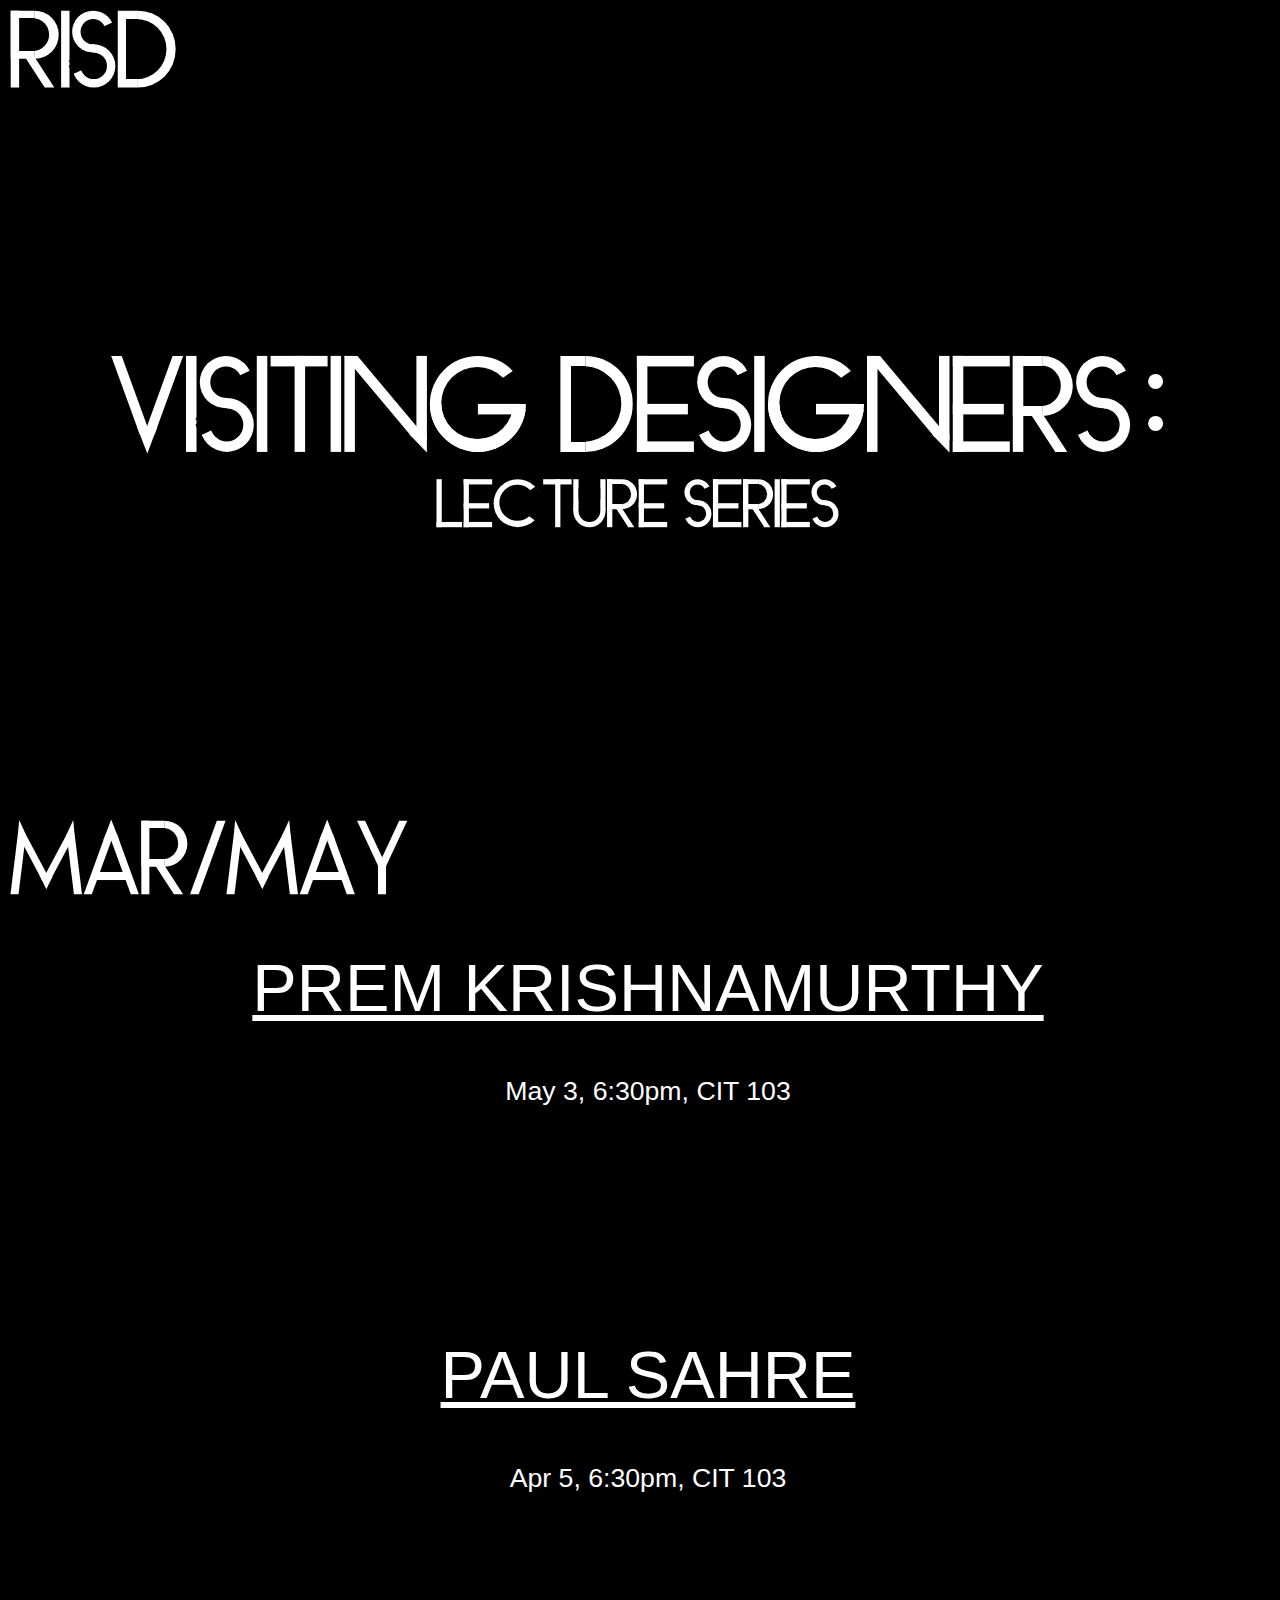
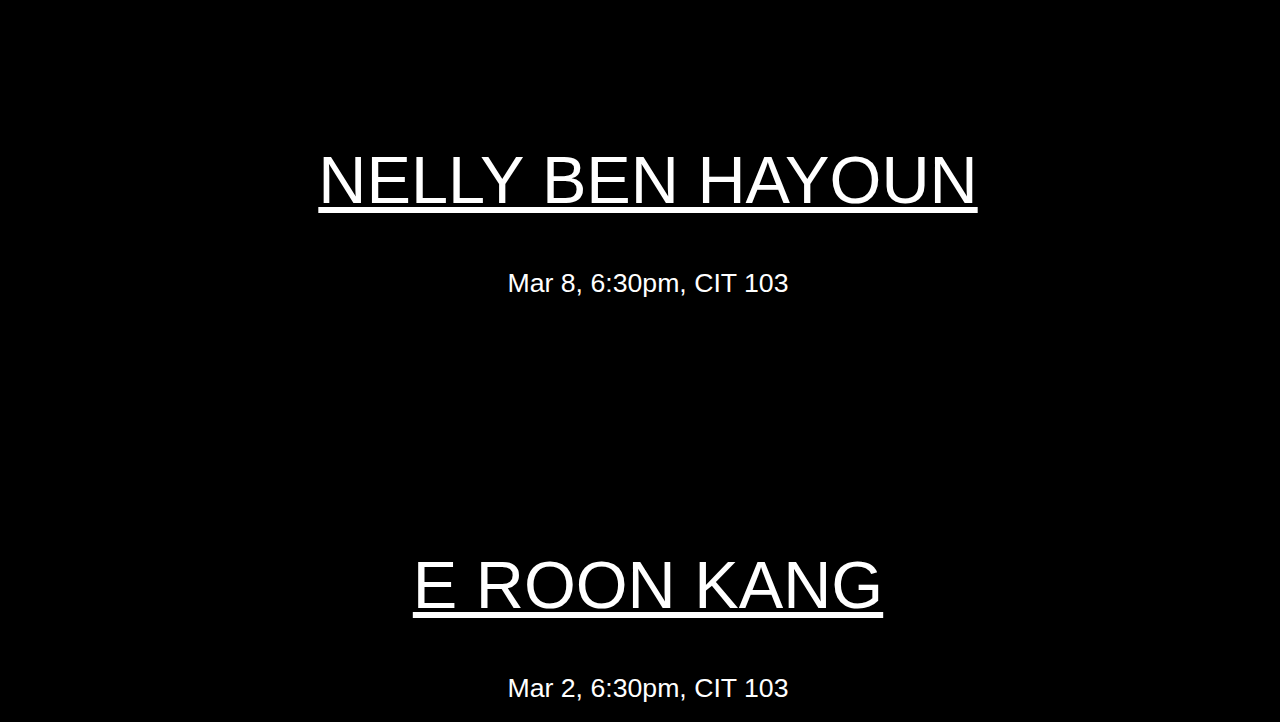
<file: index.html>
<!DOCTYPE html>
<html>
<head>
<meta name="viewport" content="width=device-width, initial-scale=1">
<link rel="stylesheet" href="index-stylesheet.css">
<title> RISD - Visiting Designers: Lecture Series </title>
</head>
<body>

<div id="navbar"> 
  <div class="block">
  <!-- Letter V -->
    <div class="letter letter-v">
    <div class="v-left"></div>
    <div class="v-right"></div>
     <div class="v-point"></div>
    </div>
    
  <!-- Letter I -->
    <div class="letter letter-i-1">  
    <div class="i-straight-1"></div>
    </div>
  <!-- Letter S -->
    <div class="letter letter-s-1">
    <div class="s-topcurve-1"></div>
    <div class="s-topcutout-1"></div>
    <div class="s-bottomcurve-1"></div>
    <div class="s-bottomcutout-1"></div>
    <div class="s-bottomboxcutout-1"></div>
    <div class="s-bottomboxcutout2-1"></div>
    <div class="s-bottomboxcutout3-1"></div>
    <div class="s-bottomboxcutout4-1"></div>
    </div>
  <!-- Letter I -->
  <div class="letter letter-i-2">  
  <div class="i-straight-2"></div>
  </div>
  <!-- Letter T -->
  <div class="letter letter-t">
  <div class="t-straight"></div>
  <div class="t-top"></div>
  </div>
  <!-- Letter I -->
  <div class="letter letter-i-3">  
  <div class="i-straight-3"></div>
  </div>
  <!-- Letter N -->
  <div class="letter letter-n"> 
  <div class="n-straight"></div>
  <div class="n-slant"></div>
  <div class="n-right"></div> 
  <div class="n-point"></div> 
  </div>
  <!-- Letter G -->
    <div class="letter letter-g"> 
    <div class="g-outer"></div>
    <div class="g-cutout"></div>
    <div class="g-cutout1"></div>
    <div class="g-semicircle"></div>
    <div class="g-thing"></div>    
    </div>
    <div class=space></div>
  <!-- Letter D -->
  <div class="letter letter-d-1">
  <div class="d-straight-1"></div>
  <div class="d-curve-1"></div>
  </div>
  <!-- Letter E -->
  <div class="letter letter-e">  
  <div class= "e-straight"></div>
  <div class= "e-top"></div>
  <div class="e-bottom"></div>  
  <div class="e-middle"></div>    
  </div>
  <!-- Letter S -->
  <div class="letter letter-s">
  <div class="s-topcurve"></div>
  <div class="s-topcutout"></div>
  <div class="s-bottomcurve"></div>
  <div class="s-bottomcutout"></div>
  <div class="s-bottomboxcutout"></div>
  <div class="s-bottomboxcutout2"></div>
  <div class="s-bottomboxcutout3"></div>
  <div class="s-bottomboxcutout4"></div>
  </div>
  <!-- Letter I -->
  <div class="letter letter-i">  
  <div class="i-straight"></div>
  </div>
  <!-- Letter G -->
  <div class="letter letter-g"> 
  <div class="g-outer"></div>
  <div class="g-cutout"></div>
  <div class="g-cutout1"></div>
  <div class="g-semicircle"></div>
  <div class="g-thing"></div>    
  </div>
  <!-- Letter N -->
  <div class="letter letter-n"> 
  <div class="n-straight"></div>
  <div class="n-slant"></div>
  <div class="n-right"></div> 
  <div class="n-point"></div> 
  </div>
  <!-- Letter E -->
  <div class="letter letter-e">  
  <div class= "e-straight"></div>
  <div class= "e-top"></div>
  <div class="e-bottom"></div>  
  <div class="e-middle"></div>    
  </div>
  <!-- Letter R -->
   <div class="letter letter-r">  
        <div class="r-straight"></div>
        <div class="r-topcurve"></div>  
        <div class="r-topcurvebox"></div>   
        <div class="r-thing"></div>
      </div>
<!-- Letter S -->
  <div class="letter letter-s">
  <div class="s-topcurve"></div>
  <div class="s-topcutout"></div>
  <div class="s-bottomcurve"></div>
  <div class="s-bottomcutout"></div>
  <div class="s-bottomboxcutout"></div>
  <div class="s-bottomboxcutout2"></div>
  <div class="s-bottomboxcutout3"></div>
  <div class="s-bottomboxcutout4"></div>
  </div>
<!-- SemiColon -->
  <div class="letter letter-colon">
  <div class="colon-top"></div>
  <div class="colon-bottom"></div>
  </div>
<div style="transform: scale(0.5);">
<!-- LETTER L --> 
    <div class="letter letter-l">  
        <div class="l-straight"></div>
        <div class="l-bottom"></div>      
      </div>
<!-- Letter E -->
   <div class="letter letter-e">  
    <div class= "e-straight"></div>
    <div class= "e-top"></div>
    <div class="e-bottom"></div>  
    <div class="e-middle"></div>    
    </div>
<!-- LETTER C -->
 <div class="letter letter-c">
        <div class="c-outer"></div>
         <div class="c-inner"></div>
        <div class="c-cutout"></div>
        <div class="c-cutout1"></div> 
    </div>
<!-- Letter T -->
  <div class="letter letter-t">
  <div class="t-straight"></div>
  <div class="t-top"></div>
  </div>
<!-- LETTER U FIXXXXXXXX-->
  <div class="letter letter-u">
            <div class="u-left"></div>
            <div class="u-right"></div>
            <div class="u-curve"></div>
            <div class="u-curvecutout"></div>
            <div class="u-curvebox"></div>
    </div>
<!-- Letter R -->
  <div class="letter letter-r">  
        <div class="r-straight"></div>
        <div class="r-topcurve"></div>  
        <div class="r-topcurvebox"></div>   
        <div class="r-thing"></div>
      </div>
<!-- Letter E -->
   <div class="letter letter-e">  
    <div class= "e-straight"></div>
    <div class= "e-top"></div>
    <div class="e-bottom"></div>  
    <div class="e-middle"></div>    
    </div>
<div class=space></div>
<!-- Letter S -->
  <div class="letter letter-s-1">
  <div class="s-topcurve-1"></div>
  <div class="s-topcutout-1"></div>
  <div class="s-bottomcurve-1"></div>
  <div class="s-bottomcutout-1"></div>
  <div class="s-bottomboxcutout-1"></div>
  <div class="s-bottomboxcutout2-1"></div>
  <div class="s-bottomboxcutout3-1"></div>
  <div class="s-bottomboxcutout4-1"></div>
  </div>
<!-- Letter E -->
   <div class="letter letter-e">  
    <div class= "e-straight"></div>
    <div class= "e-top"></div>
    <div class="e-bottom"></div>  
    <div class="e-middle"></div>    
    </div>
<!-- Letter R -->
  <div class="letter letter-r">  
        <div class="r-straight"></div>
        <div class="r-topcurve"></div>  
        <div class="r-topcurvebox"></div>   
        <div class="r-thing"></div>
      </div>
<!-- Letter I -->
  <div class="letter letter-i-2">  
  <div class="i-straight-2"></div>
  </div>
<!-- Letter E -->
   <div class="letter letter-e">  
    <div class= "e-straight"></div>
    <div class= "e-top"></div>
    <div class="e-bottom"></div>  
    <div class="e-middle"></div>    
    </div>
<!-- Letter S -->
  <div class="letter letter-s-1">
  <div class="s-topcurve-1"></div>
  <div class="s-topcutout-1"></div>
  <div class="s-bottomcurve-1"></div>
  <div class="s-bottomcutout-1"></div>
  <div class="s-bottomboxcutout-1"></div>
  <div class="s-bottomboxcutout2-1"></div>
  <div class="s-bottomboxcutout3-1"></div>
  <div class="s-bottomboxcutout4-1"></div>
  </div> </div>


</div> <!-- BLOCK -->
</div> <!-- NAV BAR -->




  <div class="container">
             

    <div class="event">
      <div class="event-title" aos="fade" ><a class="one" href="http://www.yahoo.com">Prem Krishnamurthy</a></div>
      <div class="event-date">May 3, 6:30pm, CIT 103</div>
</div>


    <div class="event">
      <div class="event-title" aos="fade" aos-duration="500"><a class="two" href="http://www.yahoo.com">Paul Sahre</a></div>
      <div class="event-date">Apr 5, 6:30pm, CIT 103</div>
    </div>
    ​

    <div class="event">
      <div class="event-title" aos="fade" aos-duration="500"><a class="three" href="http://www.yahoo.com">Nelly Ben Hayoun</a></div>
      <div class="event-date">Mar 8, 6:30pm, CIT 103</div>
    </div>
    ​

    <div class="event">
      <div class="event-title" aos="fade" aos-duration="500"><a class="four" href="http://www.yahoo.com">E Roon Kang</a></div>
       <div class="event-date">Mar 2, 6:30pm, CIT 103</div>
    </div>
    ​
</div>
</div>

<script>
var prevScrollpos = window.pageYOffset;
window.onscroll = function() {
var currentScrollPos = window.pageYOffset;
  if (prevScrollpos > currentScrollPos) {
    document.getElementById("navbar").style.top = "45%";
  } else {
    document.getElementById("navbar").style.top = "-500px";
  }
  prevScrollpos = currentScrollPos;
}

</script>



<div class= "RISD">

<!-- Letter R -->
  <div class="letter letter-r">  
        <div class="r-straight"></div>
        <div class="r-topcurve"></div>  
        <div class="r-topcurvebox"></div>   
        <div class="r-thing"></div>
      </div>

<!-- Letter I -->
        <div class="letter letter-i">  
        <div class="i-top"></div>
        <div class="i-straight"></div>
        <div class="i-bottom"></div>      
       </div>

<!-- Letter S -->
  <div class="letter letter-s">
    <div class="s-topcurve"></div>
    <div class="s-topcutout"></div>
    <div class="s-bottomcurve"></div>
    <div class="s-bottomcutout"></div>
    <div class="s-bottomboxcutout"></div>
    <div class="s-bottomboxcutout2"></div>
    <div class="s-bottomboxcutout3"></div>
    <div class="s-bottomboxcutout4"></div>
    </div>

<!-- Letter D -->
    <div class="letter letter-d">
    <div class="d-straight"></div>
    <div class="d-curve"></div>
    </div>

  </div>

<div class=date>
  
  <!--LETTER M -->
    <div class="letter letter-m"> 
    <div class="m-left"></div>
    <div class="m-leftinner"></div>
    <div class="m-point1"></div>
    <div class="m-bottompoint"></div>
    <div class="m-rightinner"></div>
    <div class="m-right"></div>     
    <div class="m-point2"></div>  
    </div>

  <!-- LETTER A -->
   <div class="letter letter-a">             
    <div class="a-leftslant"></div>
    <div class="a-rightslant"></div>
    <div class="a-middle"></div>
    <div class="a-point"></div>
    </div>

  <!-- Letter R -->

    <div class="letter letter-r">  
    <div class="r-straight"></div>
    <div class="r-topcurve"></div>  
    <div class="r-topcurvebox"></div>   
    <div class="r-thing"></div>
    </div>

  <!-- SLASH -->
    <div class="letter letter-slash">
      <div class="slash-straight"></div>
    </div>

  <!--LETTER M -->
    <div class="letter letter-m"> 
    <div class="m-left"></div>
    <div class="m-leftinner"></div>
    <div class="m-point1"></div>
    <div class="m-bottompoint"></div>
    <div class="m-rightinner"></div>
    <div class="m-right"></div>     
    <div class="m-point2"></div>  
    </div>

  <!-- LETTER A -->
   <div class="letter letter-a">             
    <div class="a-leftslant"></div>
    <div class="a-rightslant"></div>
    <div class="a-middle"></div>
    <div class="a-point"></div>
    </div>

  <!-- LETTER Y -->
   <div class="letter letter-y">
    <div class="y-left"></div>
    <div class="y-right"></div>
    <div class="y-bottom"></div>
    </div>

</div>



</body>
</html>
</file>
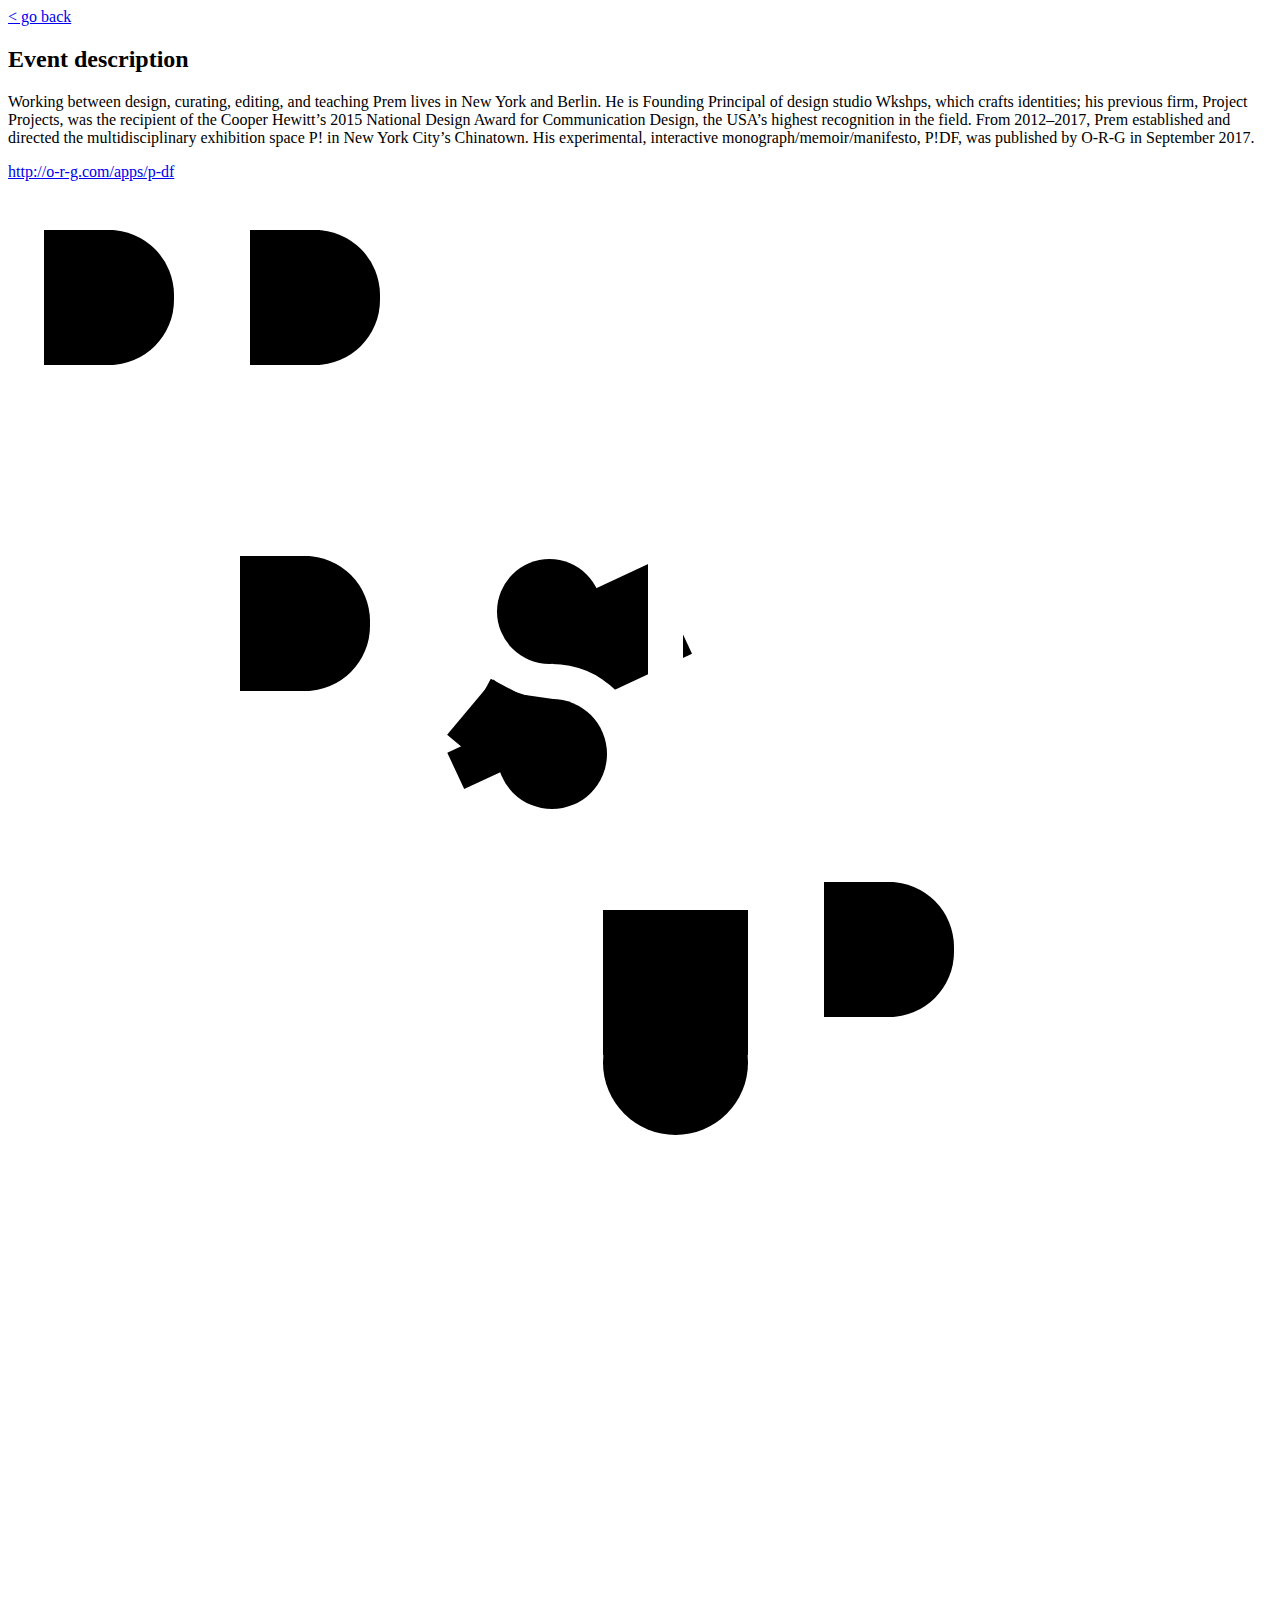
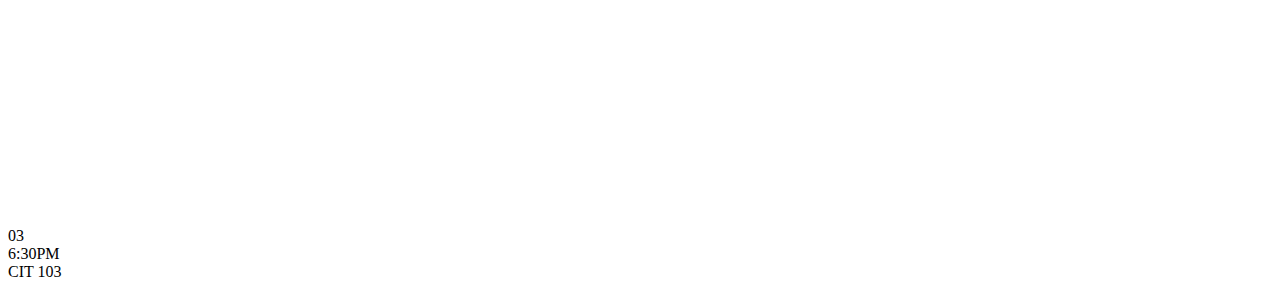
<file: HTML/Prem.html>
<!DOCTYPE html>

<html>
<head>
	<title> Prem Krishnamurthy </title>
<link rel="stylesheet" href="https://justinely205.github.io/web-poster/css/prem.css">
<link rel="stylesheet" href="https://justinely205.github.io/web-poster/CSS/stylesheet.css">
</head>


<body>

<a href="https://justinely205.github.io/web-poster/index.html" class="button">< go back</a>	

<div id="navbar"> 

  <div class="event-description">
  	<h2> Event description </h2>
        <p>Working between design, curating, editing, and teaching Prem lives in New York and Berlin. He is Founding Principal of design studio Wkshps, which crafts identities; his previous firm, Project Projects, was the recipient of the Cooper Hewitt’s 2015 National Design Award for Communication Design, the USA’s highest recognition in the field. From 2012–2017, Prem established and directed the multidisciplinary exhibition space P! in New York City’s Chinatown. His experimental, interactive monograph/memoir/manifesto, P!DF, was published by O-R-G in September 2017.</p>
        <p><a href="http://o-r-g.com/apps/p-df">http://o-r-g.com/apps/p-df</a></p>
      </div>
</div>
<div class="blackbar"></div>




<div class=name>

<!--LETTER P -->
	<div class="letter letter-p">
        <div class="p-straight"></div>
        <div class="p-topcurve"></div>  
        <div class="p-topcurvebox"></div>	
        <div class="p-inside-topcurve"></div>
        <div class="p-inside-topcurvebox"></div>	
    	</div>

<!--LETTER R -->
	<div class="letter letter-r">  
        <div class="r-straight"></div>
        <div class="r-topcurve"></div>  
        <div class="r-topcurvebox"></div>   
        <div class="r-inside-topcurve"></div>
        <div class="r-thing"></div>
        <div class="r-inside-topcurvebox"></div> 	
    	</div>

<!--LETTER E -->
	<div class="letter letter-e">  
        <div class= "e-straight"></div>
        <div class= "e-top"></div>
        <div class="e-bottom"></div>  
        <div class="e-middle"></div>		
    	</div>

<!--LETTER M -->
    <div class="letter letter-m"> 
        <div class="m-left"></div>
        <div class="m-leftinner"></div>
        <div class="m-point1"></div>
        <div class="m-bottompoint"></div>
        <div class="m-rightinner"></div>
        <div class="m-right"></div>   	
        <div class="m-point2"></div>	
    	</div>

<div class=space></div>

<div class="last">
<!--LETTER k -->
	<div class="letter letter-k"> 
        <div class="k-straight"></div> 
        <div class="k-top"></div>
        <div class="k-bottom"></div>  
        <div class="k-white"></div>		
    	</div>


<!--LETTER R -->
	<div class="letter letter-r">  
        <div class="r-straight"></div>
        <div class="r-topcurve"></div>  
        <div class="r-topcurvebox"></div>   
        <div class="r-inside-topcurve"></div>
        <div class="r-thing"></div>
        <div class="r-inside-topcurvebox"></div> 	
    	</div>

<!--LETTER I -->
  <div class="letter letter-i">  
        <div class="i-straight"></div>
    	</div>

<!--LETTER S -->
    	<div class="letter letter-s">
			<div class="s-topcurve"></div>
			<div class="s-topcutout"></div>
			<div class="s-inside-topcurve"></div>
		<div class="s-bottomcurve"></div>
		<div class="s-bottomcutout"></div>
		<div class="s-bottomboxcutout"></div>
		<div class="s-bottomboxcutout2"></div>
			<div class="s-inside-bottomcurve"></div>
			<div class="s-bottomboxcutout3"></div>
			<div class="s-bottomboxcutout4"></div>
		</div>

<!--LETTER H -->	
	<div class="letter letter-h">   
        <div class="h-left"></div>
        <div class="h-right"></div>
        <div class= "h-middle"></div> 		
    	</div>

<!--LETTER N -->
    	<div class="letter letter-n"> 
		<div class="n-straight"></div>
		<div class="n-slant"></div>
		<div class="n-right"></div> 
		<div class="n-point"></div> 
    	</div>

<!--LETTER A -->
    	<div class="letter letter-a">       	 		
			<div class="a-leftslant"></div>
			<div class="a-rightslant"></div>
			<div class="a-middle"></div>
			<div class="a-point"></div>
    	</div>

<!--LETTER M -->
     	<div class="letter letter-m"> 
        <div class="m-left"></div>
        <div class="m-leftinner"></div>
        <div class="m-point1"></div>
        <div class="m-bottompoint"></div>
        <div class="m-rightinner"></div>
        <div class="m-right"></div>   	
        <div class="m-point2"></div>	
    	</div>

<!--LETTER U -->
    		<div class="letter letter-u">
            <div class="u-left"></div>
            <div class="u-right"></div>
            <div class="u-curve"></div>
            <div class="u-curvecutout"></div>
            <div class="u-curvebox"></div>
		</div>

<!--LETTER R -->
<div class="letter letter-r">  
        <div class="r-straight"></div>
        <div class="r-topcurve"></div>  
        <div class="r-topcurvebox"></div>   
        <div class="r-inside-topcurve"></div>
        <div class="r-thing"></div>
        <div class="r-inside-topcurvebox"></div> 	
    	</div>

<!--LETTER T -->
    	<div class="letter letter-t">
        <div class="t-straight"></div>
        <div class="t-top"></div>
		</div>

<!--LETTER H -->
		<div class="letter letter-h">   
        <div class="h-left"></div>
        <div class="h-right"></div>
        <div class= "h-middle"></div> 		
    	</div>

<!--LETTER Y -->
    	<div class="letter letter-y">
        <div class="y-left"></div>
        <div class="y-right"></div>
        <div class="y-bottom"></div>
		</div>

</div>		

</div>

<div class="date">

<!--LETTER M -->
    <div class="letter letter-m"> 
    <div class="m-left"></div>
    <div class="m-leftinner"></div>
    <div class="m-point1"></div>
    <div class="m-bottompoint"></div>
    <div class="m-rightinner"></div>
    <div class="m-right"></div>     
    <div class="m-point2"></div>  
    </div>

<!-- LETTER A -->
   <div class="letter letter-a">             
    <div class="a-leftslant"></div>
    <div class="a-rightslant"></div>
    <div class="a-middle"></div>
    <div class="a-point"></div>
    </div>

<!-- LETTER Y -->
   <div class="letter letter-y">
    <div class="y-left"></div>
    <div class="y-right"></div>
    <div class="y-bottom"></div>
    </div>



<div class="number">03</div>

</div>

<div class="time">6:30PM <br> CIT 103</div>

<script>
var prevScrollpos = window.pageYOffset;
window.onscroll = function() {
var currentScrollPos = window.pageYOffset;
  if (prevScrollpos > currentScrollPos) {
    document.getElementById("navbar").style.top = "55%";
  } else {
    document.getElementById("navbar").style.top = "-500px";
  }
  prevScrollpos = currentScrollPos;
}

</script>
</body>

</html>
</file>
<file: index-stylesheet.css>
body {
  /** Code By Webdevtrick ( https://webdevtrick.com ) **/

  width: 100%;
  height: 100vh;
  font-family: Arial, helvetica, sans-serif;
  background: black;
  color: white;
}




.letter {

            width:420px; /*resize as you see fit */
            height:420px; /*resize as you see fit */
            display:inline-block; /* this makes block level elements act like letters (so they sit next to eachother) */
            border:3px solid transparent; /*feel free to remove or hide this rule */
            position:relative; /* IMPORTANT: any element with position:absolute inside this container will now be relative to bounds of this element; */
          }

          .letter div {
            position:absolute;
          }

.container {
  width: 100%;
  position: absolute;
  top: 80%;
  text-align: left;
  background: black;
}


.event-title {
    font-family: 'Arial' , sans-serif;
    font-weight: medium ;
    font-size: 50pt;
    text-align: center;
    margin: 50px auto;
    padding-top: 180px;
    text-transform: uppercase;

}

.event-date {
    font-family: 'Arial', sans-serif;
    font-weight: lighter;
    font-size: 20pt;
    text-align: center; 

}



a.one:link {
  color: inherit;
}

a.one:visited {
  color:inherit;
}

a.one:hover {
  color:red;
  text-decoration: underline;
}

a.two:link {
  color: inherit;
}

a.two:visited {
  color:inherit;
}

a.two:hover {
  color:yellow;
  text-decoration: underline;
}

a.three:link {
  color: inherit;
}

a.three:visited {
  color:inherit;
}

a.three:hover {
  color:blue;
  text-decoration: underline;
}

a.four:link {
  color: inherit;
}

a.four:visited {
  color:inherit;
}

a.four:hover {
  color:red;
  text-decoration: underline;
}


.RISD {
  /*position: absolute;*/
    position: fixed;
  text-align: left;
    width:700px;
  transform: scale(0.24);
    transform-origin: 0% 0%;
    top: 10px; left: 10px;
}


 /* LETTER R */

  .letter-r {
        height:320px;
        width:200px;
    }

    .r-straight {
    background:white;
    width: 35px;
    height: 320px;
}

.r-topcurve {
    position:relative;
    width:100px; height:200px;
    margin:0 auto;
    overflow:hidden;
    left:100px;
    border-radius: 0 100px 100px 0;

}
.r-topcurve:after{
    content:'';
    position:absolute;
    left:-70px; top:32px;
    border-radius:100%;
    width:130px; height:135px;
    box-shadow: 0px 0px 0px 2000px white;
}

    .r-topcurvebox {
    position:relative;
    width:100px; height:200px;
    margin:0 auto;
    overflow:hidden;
}
  .r-topcurvebox:after{
    content:'';
    position:absolute;
    left:35px; top:32px;
    width:70px; height:135px;
    box-shadow: 0px 0px 0px 2000px white;
}

    .r-thing {
       background: white;
      width: 40px;
      height: 150px;
      left: 93px;
      top:170px;
      transform: skew(33deg);
    }

 /* LETTER I */

.letter-i {
    height:320px;
    width:35px;
}


.i-straight {
    background: white;
    height: 320px;
    width: 35px;
}

/* LETTER S */
.letter-s {
    height:320px;
    width:180px;
}

.s-topcurve{
    position:relative;
    width:175px; height:175px;
    margin:0 auto;
    overflow:hidden;
    border-radius: 100%;
}
.s-topcurve:after{
    content:'';
    position:absolute;
    left:35px; top:35px;
    border-radius:100%;
    width:105px; height:105px;
    box-shadow: 0px 0px 0px 2000px white;
}

.s-bottomcurve{
    position:relative;
    width:180px; height:180px;
    margin:0 auto;
    overflow:hidden;
    border-radius: 100%;
    top:140px;
}
.s-bottomcurve:after{
    content:'';
    position:absolute;
    left:35px; top:35px;
    border-radius:100%;
    width:110px; height:110px;
    box-shadow: 0px 0px 0px 2000px white;
}

.s-topcutout {
    width:100px;
    height:130px;
    transform: rotate(65deg);
    left: 100px;
    top:47px;
    background: black;
}

.s-bottomcutout {
    background: black;
    width:40px;
    height:80px;
    transform: rotate(65deg);
    top:190px;
    left: 10px;
}

.s-bottomboxcutout {
    background:black;
    width:62px;
    height:72px;
    top: 167px;
    left:1px;
    transform: rotate(40deg);
}

.s-bottomboxcutout2 {
    background:black;
    width:50px;
    height:50px;
    top:168px;
    left: 25px;
    transform: rotate(18deg);
}

.s-bottomboxcutout3 {
    background:black;
    width: 30px;
    height:30px;
    top:173px;
    left:61px;
    transform: rotate(8deg);
}

.s-bottomboxcutout4 {
    background: black;
    width:30px;
    height:30px;
    top:160px;
    left:20px;
    transform: rotate(28deg);
}




/* LETTER D */

 .letter-d {
        height:320px;
        width:245px;
    }

   
.d-straight {
    position:relative;
    width:84px; height:320px;
    margin:0 auto;
    overflow:hidden;
    left:0px;
    top:0px;
}
.d-straight:after{
    content:'';
    position:absolute;
    left:34px; top:34px;
    border-radius:0%;
    width:50px; height:252px;
    box-shadow: 5px 40px 0px 2000px white;
}


.d-curve{
    position:relative;
    width:157px; height:320px;
    margin:0 auto;
    overflow:hidden;
    left:84px;
    border-radius: 0 200px 200px 0;
}
.d-curve:after{
    content:'';
    position:absolute;
    left:-133px; top:34px;
    border-radius:100%;
    width:252px; height:252px;
    box-shadow: 0px 0px 0px 2000px white;
}

.title {
  position: fixed;
    text-align: center;
    width:3600px;
    transform: scale(0.25);
    transform-origin: 0% 0%;
    top: 50%;
    left: 50%;
    margin-top: -50px;
    margin-left: -450px;

}
 



/* LETTER V */

.letter-v {
    height:320px;
    width:237px;
}

    .v-left {
      background: white;
      width: 35px;
      height: 260px;
      left: 45px;
      transform: skew(20deg);
      
    }

    .v-right {
      background: white;
      width: 35px;
      height: 260px;
      left: 155px;
      transform: skew(-20deg);
    }

    .v-point {
      width: 0;
      height: 0;
      border-left:34px solid transparent;
      border-right: 35px solid transparent;
      border-bottom: 90px solid white;
      left: 83px;
      top: 235px;
      transform: rotate(180deg);
    }

 /* LETTER I */

.letter-i-1 {
    height:320px;
    width:35px;
}


.i-straight-1 {
    background: white;
    height: 320px;
    width: 35px;
}

/* LETTER S */
.letter-s-1 {
    height:320px;
    width:180px;
}

.s-topcurve-1{
    position:relative;
    width:175px; height:175px;
    margin:0 auto;
    overflow:hidden;
    border-radius: 100%;
}
.s-topcurve-1:after{
    content:'';
    position:absolute;
    left:35px; top:35px;
    border-radius:100%;
    width:105px; height:105px;
    box-shadow: 0px 0px 0px 2000px white;
}

.s-bottomcurve-1{
    position:relative;
    width:180px; height:180px;
    margin:0 auto;
    overflow:hidden;
    border-radius: 100%;
    top:140px;
}
.s-bottomcurve-1:after{
    content:'';
    position:absolute;
    left:35px; top:35px;
    border-radius:100%;
    width:110px; height:110px;
    box-shadow: 0px 0px 0px 2000px white;
}

.s-topcutout-1 {
    width:100px;
    height:130px;
    transform: rotate(65deg);
    left: 100px;
    top:47px;
    background: black;
}

.s-bottomcutout-1 {
    background:black;
    width:40px;
    height:80px;
    transform: rotate(65deg);
    top:190px;
    left: 10px;
}

.s-bottomboxcutout-1 {
    background:black;
    width:62px;
    height:72px;
    top: 167px;
    left:1px;
    transform: rotate(40deg);
}

.s-bottomboxcutout2-1 {
    background:black;
    width:50px;
    height:50px;
    top:168px;
    left: 25px;
    transform: rotate(18deg);
}

.s-bottomboxcutout3-1 {
    background:black;
    width: 30px;
    height:30px;
    top:173px;
    left:61px;
    transform: rotate(8deg);
}

.s-bottomboxcutout4-1 {
    background: black;
    width:30px;
    height:30px;
    top:160px;
    left:20px;
    transform: rotate(28deg);
}

 /* LETTER I */

.letter-i-2 {
    height:320px;
    width:35px;
}


.i-straight-2 {
    background: white;
    height: 320px;
    width: 35px;
}

/* LETTER T */

.letter-t {
    width:190px;
    height:320px;
}

.t-straight {
    background:white;
    width: 35px;
    height: 320px;
    left:80px;
}

.t-top {
    background:white;
    width: 190px;
    height: 35px;
}

 /* LETTER I */

.letter-i-3 {
    height:320px;
    width:35px;
}


.i-straight-3 {
    background: white;
    height: 320px;
    width: 35px;
}

/* LETTER N*/

.letter-n{
    height:320px;
    width:275px;
}

.n-straight {
    background:white;
    height:320px;
    width:35px;
}

.n-slant {
      background: white;
      width: 45px;
      height: 270px;
      left: 112px;
      transform: skew(40deg);
}

.n-right {
    background:white;
    width:35px;
    height:280px;
    left: 240px;
}

.n-point {
    width:0px;
    height: 0;
    border-style: solid;
    border-width: 0 58px 60px 0;
    border-color: transparent white transparent transparent;
    left: 217px;
    top: 261.5px;
}

/* LETTER G */

.letter-g{
    height:320px;
    width: 320px;
}

 .g-outer{
    position:relative;
    width:320px; height:320px;
    margin:0 auto;
    overflow:hidden;
    border-radius: 100%;
}
  .g-outer:after{
    content:'';
    position:absolute;
    left:38px; top:37px;
    border-radius:100%;
    width:240px; height:240px;
    box-shadow: 0px 0px 0px 2000px white;
}


    .g-cutout1 {
        width:130px;
        height: 80px;
        background: black;
        left:218px;
        top: 85px;
        transform: rotate(55deg);
    }


.g-semicircle{
    position:relative;
    width:320px; height:160px;
    border-radius: 0 0 160px 160px;
    margin:0 auto;
    overflow:hidden;
    top:160px;
}
.g-semicircle:after{
    content:'';
    position:absolute;
    left:38px; top:px;
    border-radius:0 0 122.5px 122.5px;
    width:245px; height:122.5px;
    box-shadow: 0px 0px 0px 2000px white;
}


     .g-thing {
        background:white;
        width:140px;
        height:35px;
        top: 160px;
        left: 160px;
    }

.space{
    width: 100px;
    height :320px;
    background: transparent;
    display: inline-block;
}


/* LETTER D */

 .letter-d-1 {
        height:320px;
        width:245px;
    }

   
.d-straight-1 {
    position:relative;
    width:84px; height:320px;
    margin:0 auto;
    overflow:hidden;
    left:0px;
    top:0px;
}
.d-straight-1:after{
    content:'';
    position:absolute;
    left:36px; top:34px;
    border-radius:0%;
    width:50px; height:252px;
    box-shadow: 5px 40px 0px 2000px white;
}


.d-curve-1{
    position:relative;
    width:157px; height:320px;
    margin:0 auto;
    overflow:hidden;
    left:84px;
    border-radius: 0 200px 200px 0;
}
.d-curve-1:after{
    content:'';
    position:absolute;
    left:-133px; top:34px;
    border-radius:100%;
    width:252px; height:252px;
    box-shadow: 0px 0px 0px 2000px white;
}

/* LETTER E */

.letter-e {
    height:320px;
    width: 190px;
}

    .e-straight {
        background:white;
        width: 35px;
        height:320px;
        top:0;
        left: 0;
    }

    .e-top{
        background:white;
        width: 190px;
        height: 35px;
    }

    .e-bottom {
        background:white;
        width:190px;
        height: 35px;
        top: 285px;
    }

    .e-middle {
        background:white;
        width:170px;
        height:35px;
        top: 160px;
    }


/* semi colon */

.letter-colon {
    height: 320px;
    width: 100px;
}

.colon-top {
 width: 50px;
 height: 50px;
 background: white;
 border-radius: 100%;
 left:50px;
 top: 60px;
}

.colon-bottom {
 width: 50px;
 height: 50px;
 background: white;
 border-radius: 100%;
 left:50px;
 top: 200px;
}


.subtitle {
    position: fixed;
    text-align: center;
    width:3600px;
    transform: scale(0.15);
    transform-origin: 0% 0%;
    top: 60%;
    left: 50%;
    margin-top: -50px;
    margin-left: -270px;
    background: ;
    padding-top: 100px;
}

    /* LETTER L */

.letter-l {
    height:320px;
    width: 170px;
    }

.l-straight {
    background:white;
    width: 35px;
    height: 320px;
}

.l-bottom {
    background:white;
        width:170px;
        height:35px;
        top: 285px;
}



/* LETTER c */

.letter-c{
    height:320px;
    width: 320px;
}

 .c-outer{
    position:relative;
    width:320px; height:320px;
    margin:0 auto;
    overflow:hidden;
    border-radius: 100%;
}
  .c-outer:after{
    content:'';
    position:absolute;
    left:38px; top:37px;
    border-radius:100%;
    width:240px; height:240px;
    box-shadow: 0px 0px 0px 2000px white;
}


    .c-cutout {
        width:130px;
        height: 80px;
        left:218px;
        top: 85px;
        transform: rotate(55deg);
        background: black;
    }

       .c-cutout1 {
        width:130px;
        height: 80px;
        left:218px;
        top: 160px;
        transform: rotate(-55deg);
        background: black;
    }


/* LETTER U */

.letter-u {
    width:215px;
    height:320px;
}

.u-left {
    background:white;
    width: 35px;
    height: 210px;
}

.u-right {
    background: white;
    width:35px;
    height:210px;
    left:180px;
}

.u-curve {
    background:white;
    width:215px;
    height:215px;
    border-radius: 107.5px;
    top:105px;
}

.u-curvecutout {
    background:black;
    width:145px;
    height:145px;
    border-radius: 72.5px;
    left:35px;
    top:140px;     
}

.u-curvebox {
    background:black;
    width:145px;
    height:145px;
    left:35px;
    top: 60px;
}

.date {
    /*position: absolute;*/
    position: fixed;
    text-align: left;
    width:2000px;
    transform: scale(0.23);
    transform-origin: 0% 0%;
    bottom: -250px; left: 10px;
}

.location-countainer {
  position: relative;
}

.location {
    /*position: absolute;*/
    position: absolute;
    text-align: right;
    transform: scale(0.23);
    transform-origin: 0% 0%;
    bottom:10px;
    right: 16px; 
    background: black;
}

/* LETTER M */

.letter-m{
    height:320px;
    width: 310px;
}

        .m-left {
      background: white;
      width: 35px;
      height: 260px;
      left: 15px;
      top:60px;
      transform: skew(-7deg);
      
    }

    .m-leftinner {
      background: white;
      width: 35px;
      height: 200px;
      left:84px;
      top:60px;
      transform: skew(28deg);
      
    }

    .m-point1 {
      width: 0;
      height: 0;
      border-left:6px solid transparent;
      border-right: 30px solid transparent;
      border-bottom: 65px solid white;
      left: 31px;
      top: -3px;
      transform: scale();

    }

  .m-rightinner {
    background:white;
    width:35px;
    height:200px;
    left:190px;
    top:60px;
    transform: skew(-28deg);
  }

    .m-bottompoint {
      width: 0;
      height: 0;
      border-left:27px solid transparent;
      border-right: 27px solid transparent;
      border-bottom: 55px solid white;
      left: 128px;
      top: 243px;
      transform: rotate(180deg);

    }

        .m-right {
      background: white;
      width: 35px;
      height: 260px;
      left: 259px;
      top:60px;
      transform: skew(7deg);
      
    }

        .m-point2 {
      width: 0;
      height: 0;
      border-left:6px solid transparent;
      border-right: 30px solid transparent;
      border-bottom: 65px solid white;
      left: 242px;
      top: -3px;
      transform: scale(-1,1);

    }

    /* LETTER A */

    .letter-a {
    height:320px;
    width:237px;
}

    .a-leftslant {
      background: white;
      width: 35px;
      height: 260px;
      left: 45px;
      top:60px;
      transform: skew(-20deg);
      
    }

    .a-rightslant {
      background: white;
      width: 35px;
      height: 260px;
      left: 155px;
      top:60px;
      transform: skew(20deg);
      
    }

    .a-middle {
        background:white;
        width:160px;
        height:35px;
        top:223px;
        left:40px;
    }

    .a-point {
      width: 0;
      height: 0;
      border-left:34px solid transparent;
      border-right: 35px solid transparent;
      border-bottom: 90px solid white;
      left: 83px;
      top: -5px;

    }

    /* SLASH */

.letter-slash {
   width: 150px;
   height:320px;
   }

.slash-straight {
    height: 320px;
    width: 38px;
    transform: skew(-20deg);
    background: white;
    left:60px;
}

/* LETTER Y */

.letter-y{
    height:320px;
    width:217px;
}

    .y-left {
      background: white;
      width: 35px;
      height: 198px;
      left: 45px;
      transform: skew(25deg);
      
    }

    .y-right {
      background: white;
      width: 35px;
      height: 198px;
      left: 136px;
      transform: skew(-25deg);
    }

    .y-bottom {
        background:white;
        width:35px;
        height:140px;
        top: 180px;
        left:90px;
    }





/* ------------------------------------------------------------------------*/

#navbar {
  background-color: transparent;
  position: fixed;
  top: 45%;
  width: 100%;
  display: block;
  transition: top 0.6s;
  text-align: center;
  left: 50%;
  margin-top: -50px;
  margin-left: -535px;
}

#navbar .block {
  margin: 0 auto;

}


.block {
  transform: scale(0.3);
  width: 3550px;
  transform-origin: 0% 0%;
  background: transparent;
  height: 700px;
}
</file>
